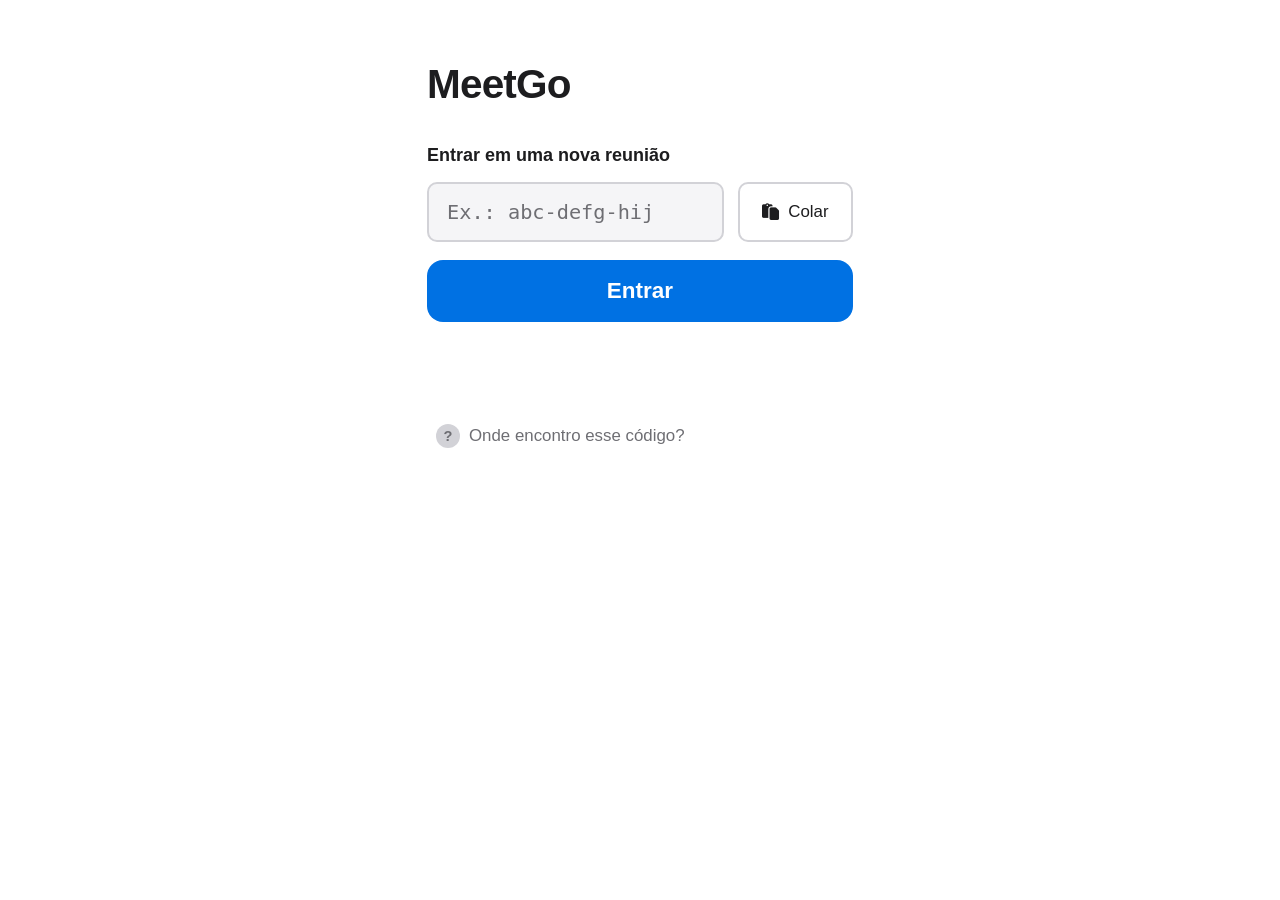
<file: index.html>
<!DOCTYPE html>
<html lang="pt-BR">
<head>
  <meta charset="UTF-8">
  <meta name="viewport" content="width=device-width, initial-scale=1.0, viewport-fit=cover">
  <meta name="theme-color" content="#000000">
  <meta name="apple-mobile-web-app-capable" content="yes">
  <meta name="apple-mobile-web-app-status-bar-style" content="black-translucent">
  <title>MeetGo — Entre no Google Meet pelo código</title>
  <meta name="description" content="MeetGo — entre em reuniões do Google Meet digitando o código da sala. Rápido, sem instalar nada.">
  <meta name="keywords" content="google meet, entrar no meet, código meet, meetgo">
  <meta property="og:title" content="MeetGo">
  <meta property="og:description" content="Entre no Google Meet pelo código da sala. Sem instalador, direto do navegador.">
  <meta property="og:type" content="website">
  <meta property="og:url" content="https://densyy.github.io/google-meet/">
  <meta property="og:image" content="https://densyy.github.io/google-meet/images/web-app-manifest-512x512.png">
  <meta name="twitter:card" content="summary">
  <meta name="apple-mobile-web-app-title" content="MeetGo">
  <meta name="application-name" content="MeetGo">
  <link rel="icon" type="image/png" href="images/favicon-96x96.png" sizes="96x96" />
  <link rel="icon" type="image/svg+xml" href="images/favicon.svg" />
  <link rel="shortcut icon" href="images/favicon.ico" />
  <link rel="apple-touch-icon" sizes="180x180" href="images/apple-touch-icon.png" />
  <link rel="manifest" href="images/site.webmanifest" />
  <link rel="stylesheet" href="css/base.css">
  <link rel="stylesheet" href="css/components/rooms.css">
  <link rel="stylesheet" href="css/components/form.css">
  <link rel="stylesheet" href="css/components/help.css">
  <link rel="stylesheet" href="css/components/modal.css">
  <link rel="stylesheet" href="css/components/toast.css">
  <link rel="stylesheet" href="https://cdnjs.cloudflare.com/ajax/libs/font-awesome/6.5.1/css/all.min.css">
</head>
<body>

  <main>
    <h1>MeetGo</h1>

    <!-- Minhas salas -->
    <section id="salas-section" class="salas-section hidden" aria-label="Minhas salvas">
      <h2>Minhas salas</h2>
      <p class="salas-hint">Toque numa sala para entrar</p>
      <div id="salas-list" class="salas-list"></div>
    </section>

    <!-- Entrar em nova reunião -->
    <section class="novo-section">
      <h2 class="novo-label">Entrar em uma nova reunião</h2>
      <div class="input-row">
        <input
          type="text"
          id="codigo-input"
          placeholder="Ex.: abc-defg-hij"
          aria-label="Código que alguém te enviou"
          autocomplete="off"
          autocapitalize="none"
          spellcheck="false"
        >
        <button id="btn-colar" class="btn-colar" type="button" aria-label="Colar código copiado">
          <i class="fa-solid fa-paste"></i> Colar
        </button>
      </div>
      <button id="btn-entrar" class="btn-entrar" type="button">Entrar</button>
      <div id="feedback" class="feedback" aria-live="polite" role="status"></div>
    </section>

    <!-- Ajuda -->
    <button id="btn-ajuda" class="btn-ajuda" type="button">
      <span class="btn-ajuda-circle">?</span> Onde encontro esse código?
    </button>

  </main>

  <!-- Toast (gerenciado por componente) -->
  <div id="toast-container" class="toast-container"></div>

  <!-- Modal container (gerenciado por componente) -->
  <div id="modal-overlay" class="modal-overlay">
    <div id="modal-box" class="modal-box">
      <h3 id="modal-titulo" class="modal-titulo"></h3>
      <div id="modal-conteudo" class="modal-conteudo"></div>
      <div id="modal-botoes" class="modal-botoes"></div>
    </div>
  </div>

  <script type="module" src="js/app.js"></script>
</body>
</html>
</file>
<file: css/base.css>
/* ══════════════════════════════════════════════
   BASE: Reset + Variáveis + Tipografia + Acessibilidade
   ══════════════════════════════════════════════ */

/* Reset */
*, *::before, *::after { box-sizing: border-box; margin: 0; padding: 0; }

:root {
  --bg: #fff; --surface: #f5f5f7; --text: #1d1d1f; --text-dim: #6e6e73;
  --accent: #0071e3; --accent-bg: #e8f0fe; --red: #e34444; --border: #d2d2d7;
  --radius: 16px; --r-sm: 10px;
  --font: clamp(1rem, 4.5vw, 1.125rem);
  --gap: clamp(1rem, 4vw, 1.5rem);
  --tr: 0.2s ease;
}
@media (prefers-color-scheme: dark) {
  :root {
    --bg: #000; --surface: #1c1c1e; --text: #f5f5f7; --text-dim: #a1a1a6;
    --accent: #2997ff; --accent-bg: #0a2a4a; --red: #ff453a; --border: #38383a;
  }
}

html { font-size: var(--font); -webkit-text-size-adjust: 100%; overflow-x: hidden; }
body {
  font-family: -apple-system, BlinkMacSystemFont, "SF Pro Text", sans-serif;
  background: var(--bg); color: var(--text); line-height: 1.5; min-height: 100dvh;
  padding: env(safe-area-inset-top) env(safe-area-inset-right) env(safe-area-inset-bottom) env(safe-area-inset-left);
  -webkit-font-smoothing: antialiased;
  overflow-x: hidden;
}
.hidden { display: none !important; }

/* Layout */
main {
  max-width: 480px; margin: 0 auto; padding: var(--gap);
  padding-top: clamp(2rem, 8vh, 3.5rem); padding-bottom: clamp(3rem, 10vh, 5rem);
}
h1 { font-size: 2rem; font-weight: 700; letter-spacing: -0.02em; margin-bottom: var(--gap); }
h2 { font-size: 1.125rem; font-weight: 600; margin-bottom: 0.5rem; }

/* Acessibilidade */
@media (prefers-reduced-motion: reduce) {
  *, *::before, *::after { animation-duration: 0.01ms !important; transition-duration: 0.01ms !important; }
}
:focus-visible { outline: 3px solid var(--accent); outline-offset: 2px; }
@media (min-width: 640px) { main { padding-top: 3rem; } h1 { font-size: 2.25rem; } }
</file>
<file: css/components/rooms.css>
/* ══════════════════════════════════════════════
   COMPONENTE: Salas (cards de sala)
   ══════════════════════════════════════════════ */

.salas-section { margin-bottom: clamp(2rem, 6vh, 3rem); }
.salas-hint { font-size: 0.9375rem; color: var(--text-dim); margin-bottom: 0.75rem; }
.salas-list { display: flex; flex-direction: column; gap: 0.75rem; }

.sala-card {
  display: flex; align-items: center; gap: 0.75rem;
  background: var(--surface); border: 1px solid var(--border); border-radius: var(--radius);
  padding: 1rem 1.25rem; min-height: 64px;
  transition: background var(--tr), border-color var(--tr); cursor: pointer;
}
.sala-card:hover { border-color: var(--accent); }
.sala-card:active { background: var(--accent-bg); }
.sala-card-info { flex: 1; min-width: 0; cursor: pointer; }
.sala-card-nome { font-size: 1.25rem; font-weight: 600; white-space: nowrap; overflow: hidden; text-overflow: ellipsis; }
.sala-card-codigo { font-size: 0.875rem; color: var(--text-dim); font-family: ui-monospace, "SF Mono", monospace; letter-spacing: 0.03em; }
.sala-card-acoes { display: flex; gap: 0.375rem; flex-shrink: 0; flex-wrap: wrap; }
.btn-card {
  display: inline-flex; align-items: center; justify-content: center;
  width: 44px; height: 44px; border: none; border-radius: var(--r-sm);
  background: transparent; color: var(--text-dim); font-size: 1.125rem;
  cursor: pointer; transition: background var(--tr), color var(--tr);
}
.btn-card i { font-size: 1rem; }
.btn-card:hover { background: var(--accent-bg); color: var(--text); }
.btn-card:active { background: var(--border); }
.btn-card.btn-remover { color: var(--red); }
.btn-card.btn-remover:hover { background: rgba(227,68,68,0.1); color: var(--red); }

/* Responsivo */
@media (max-width: 360px) {
  .sala-card { padding: 0.875rem 1rem; }
  .sala-card-nome { font-size: 1.125rem; }
  .btn-card { width: 40px; height: 40px; }
}
</file>
<file: css/components/form.css>
/* ══════════════════════════════════════════════
   COMPONENTE: Formulário nova reunião + Feedback
   ══════════════════════════════════════════════ */

.novo-section { margin-bottom: clamp(2rem, 6vh, 3rem); }
.novo-label { color: var(--text); font-weight: 600; font-size: 1rem; margin-bottom: 0.75rem; }
.input-row { display: flex; gap: 0.75rem; margin-bottom: 1rem; flex-wrap: nowrap; }
.input-row input { flex: 1; min-width: 0; }
.input-row input {
  flex: 1; padding: 0.875rem 1rem; border: 2px solid var(--border); border-radius: var(--r-sm);
  background: var(--surface); color: var(--text); font-size: 1.125rem;
  font-family: ui-monospace, "SF Mono", monospace; outline: none;
  transition: border-color var(--tr); min-height: 52px;
}
.input-row input:focus { border-color: var(--accent); }
.input-row input::placeholder { color: var(--text-dim); font-family: inherit; letter-spacing: normal; }
.btn-colar {
  display: inline-flex; align-items: center; justify-content: center; gap: 0.5rem;
  padding: 0 1.25rem; border: 2px solid var(--border); border-radius: var(--r-sm);
  background: var(--bg); color: var(--text); font-size: 0.9375rem; font-weight: 500;
  cursor: pointer; min-height: 52px; white-space: nowrap;
  transition: background var(--tr), border-color var(--tr);
}
.btn-colar:hover { border-color: var(--accent); background: var(--accent-bg); }
.btn-colar:active { background: var(--border); }
.btn-entrar {
  display: block; width: 100%; padding: 1rem; border: none; border-radius: var(--radius);
  background: var(--accent); color: #fff; font-size: 1.25rem; font-weight: 600;
  cursor: pointer; min-height: 60px;
  transition: opacity var(--tr), transform 0.1s, background var(--tr);
}
.btn-entrar:hover { filter: brightness(1.1); }
.btn-entrar:active { opacity: 0.85; transform: scale(0.98); }
.btn-entrar:disabled { opacity: 0.6; cursor: wait; }

/* Feedback inline */
.feedback { margin-top: 0.75rem; font-size: 0.9375rem; min-height: 1.5em; line-height: 1.5; }
.feedback.erro { color: var(--red); }
.feedback.ok { color: var(--accent); }

/* Responsivo */
@media (max-width: 360px) {
  .input-row { flex-wrap: wrap; }
  .btn-colar { padding: 0 1rem; }
}
</file>
<file: css/components/help.css>
/* ══════════════════════════════════════════════
   COMPONENTE: Botão Ajuda
   ══════════════════════════════════════════════ */

.btn-ajuda {
  display: inline-flex; align-items: center; gap: 0.5rem; border: none; background: none;
  color: var(--text-dim); font-size: 0.9375rem; cursor: pointer; padding: 0.5rem;
  margin-bottom: 0.25rem; border-radius: var(--r-sm);
  transition: color var(--tr), background var(--tr);
}
.btn-ajuda:hover { color: var(--accent); background: var(--accent-bg); }
.btn-ajuda:active { background: var(--border); }
.btn-ajuda-circle {
  display: inline-flex; align-items: center; justify-content: center;
  width: 24px; height: 24px; border-radius: 50%; background: var(--border);
  color: var(--text-dim); font-size: 0.8125rem; font-weight: 700;
  transition: background var(--tr), color var(--tr);
}
.btn-ajuda:hover .btn-ajuda-circle { background: var(--accent); color: #fff; }
</file>
<file: css/components/modal.css>
/* ══════════════════════════════════════════════
   COMPONENTE: Modal (overlay + box + conteúdo)
   ══════════════════════════════════════════════ */

.modal-overlay {
  position: fixed; inset: 0; background: rgba(0,0,0,.5);
  backdrop-filter: blur(4px); -webkit-backdrop-filter: blur(4px);
  display: flex; align-items: center; justify-content: center;
  z-index: 100; padding: var(--gap);
  opacity: 0; visibility: hidden;
}
.modal-overlay.visible {
  opacity: 1; visibility: visible;
  transition: opacity .25s ease, visibility .25s ease;
}
.modal-box {
  background: var(--bg); border-radius: var(--radius); width: 100%; max-width: 420px;
  max-height: 85dvh; overflow-y: auto; overscroll-behavior: contain;
  box-shadow: 0 12px 40px rgba(0,0,0,.25); transform: translateY(16px) scale(.97);
  transition: transform .25s ease;
}
.modal-overlay.visible .modal-box { transform: translateY(0) scale(1); }
.modal-titulo {
  font-size: 1.25rem; font-weight: 600; padding: 1.25rem 1.5rem 0;
}
.modal-conteudo { padding: 1rem 1.5rem; }
.modal-botoes { display: flex; gap: 0.75rem; justify-content: flex-end; padding: 0.75rem 1.5rem 1.25rem; }
.btn-modal {
  display: inline-flex; align-items: center; justify-content: center;
  padding: 0.5rem 1.125rem; border-radius: var(--r-sm); border: none; cursor: pointer;
  font-size: 0.9375rem; font-weight: 500;
  transition: background .15s ease, transform .1s ease; white-space: nowrap;
}
.btn-modal:active { transform: scale(.97); }
.btn-modal-padrão { background: var(--surface); color: var(--text); }
.btn-modal-padrão:hover { background: var(--border); }
.btn-modal-principal { background: var(--accent); color: #fff; }
.btn-modal-principal:hover { filter: brightness(1.1); }
.modal-conteudo p { margin-bottom: .75rem; line-height: 1.5; }
.modal-conteudo ul, .modal-conteudo ol { margin: .5rem 0 .75rem 1.25rem; line-height: 1.5; }
.modal-conteudo .exemplo { font-family: ui-monospace, "SF Mono", monospace; font-size: .9375rem; background: var(--surface); padding: .375rem .5rem; border-radius: 6px; }

/* Modal de ajuda — passos e exemplo */
.ajuda-passos { margin-bottom: 1rem; padding-left: 1.25rem; }
.ajuda-passos li { margin-bottom: .625rem; line-height: 1.5; }
.ajuda-passos li:last-child { margin-bottom: 0; }
.ajuda-exemplo { background: var(--surface); border-radius: var(--r-sm); padding: 1rem 1.25rem; margin-top: 1rem; }
.ajuda-exemplo-label { font-size: .8125rem; color: var(--text-dim); margin-bottom: .25rem; }
.ajuda-exemplo-url { font-family: ui-monospace, "SF Mono", monospace; font-size: .9375rem; color: var(--text); margin-bottom: .375rem; }
.ajuda-exemplo-codigo { color: var(--accent); font-weight: 600; }
.ajuda-exemplo-hint { font-size: .8125rem; color: var(--text-dim); margin-bottom: 0; margin-top: .5rem; padding-top: .5rem; border-top: 1px solid var(--border); }

/* Inputs e labels dentro do modal */
.modal-conteudo label { display: block; font-size: .875rem; font-weight: 500; color: var(--text-dim); margin-bottom: .375rem; }
.modal-conteudo input[type="text"] {
  width: 100%; padding: .75rem 1rem; border: 2px solid var(--border); border-radius: var(--r-sm);
  background: var(--surface); color: var(--text); font-size: 1rem; outline: none;
  transition: border-color var(--tr);
}
.modal-conteudo input[type="text"]:focus { border-color: var(--accent); }

/* Botões do modal */
.btn-modal-cancelar { background: var(--surface); color: var(--text); }
.btn-modal-cancelar:hover { background: var(--border); }
.btn-modal-ok { background: var(--accent); color: #fff; }
.btn-modal-ok:hover { filter: brightness(1.1); }
.btn-modal-danger { background: var(--red); color: #fff; }
.btn-modal-danger:hover { filter: brightness(1.1); }
</file>
<file: css/components/toast.css>
/* ══════════════════════════════════════════════
   COMPONENTE: Toast (notificações)
   ══════════════════════════════════════════════ */

.toast-container {
  position: fixed; bottom: clamp(1.5rem, 5vh, 2.5rem); left: 50%;
  transform: translateX(-50%); z-index: 200; display: flex; flex-direction: column-reverse;
  gap: 0.625rem; width: calc(100% - 2rem); max-width: 380px; pointer-events: none;
}
.toast {
  padding: 0.875rem 1rem; border-radius: var(--r-sm); font-size: 0.9375rem;
  line-height: 1.4; text-align: center; pointer-events: auto; word-break: break-word;
  box-shadow: 0 4px 12px rgba(0,0,0,.15);
}
.toast-ok { background: #d1fae5; color: #065f46; }
.toast-erro { background: #fee2e2; color: #991b1b; }
.toast-info { background: #e0f2fe; color: #0c4a6e; }
@media (prefers-color-scheme: dark) {
  .toast-ok { background: #064e3b; color: #6ee7b7; }
  .toast-erro { background: #7f1d1d; color: #fca5a5; }
  .toast-info { background: #0c4a6e; color: #bae6fd; }
}
@keyframes toast-in { from { opacity: 0; transform: translateY(8px) scale(.96); } to { opacity: 1; transform: translateY(0) scale(1); } }
.toast-anim { animation: toast-in .25s ease; }
@keyframes toast-out { to { opacity: 0; transform: translateY(-8px) scale(.96); } }
.toast-saindo { animation: toast-out .2s ease forwards; }
</file>
<file: css/pages/transicao.css>
/* ══════════════════════════════════════════════
   PÁGINA: Transição (countdown + redirect)
   ══════════════════════════════════════════════ */

.transicao-main {
  display: flex; align-items: center; justify-content: center;
  min-height: 100dvh; padding: var(--gap);
  padding-top: env(safe-area-inset-top); padding-bottom: env(safe-area-inset-bottom);
  max-width: 100%;
}
.transicao-card {
  text-align: center; width: 100%; max-width: 360px;
  background: var(--surface); border: 1px solid var(--border); border-radius: var(--radius);
  padding: clamp(1.5rem, 5vw, 2.5rem); position: relative; overflow: hidden;
}
.transicao-card::before {
  content: ''; position: absolute; inset: 0;
  background: radial-gradient(180px 120px at 50% 0%, rgba(0,113,227,.06), transparent);
  pointer-events: none;
}
.transicao-icon {
  display: inline-flex; align-items: center; justify-content: center;
  width: 64px; height: 64px; border-radius: 50%; background: var(--accent);
  color: #fff; font-size: 1.5rem; margin-bottom: clamp(1rem, 4vw, 1.5rem);
  box-shadow: 0 4px 16px rgba(0,113,227,.35);
  animation: pulse 2s ease-in-out infinite;
}
@keyframes pulse {
  0%, 100% { box-shadow: 0 4px 16px rgba(0,113,227,.35); }
  50% { box-shadow: 0 4px 28px rgba(0,113,227,.5); }
}
.transicao-titulo {
  font-size: clamp(1.5rem, 6vw, 1.75rem); font-weight: 700; letter-spacing: -0.02em;
  color: var(--text); margin-bottom: .25rem;
}
.transicao-nome {
  font-size: 1rem; font-weight: 500; color: var(--text-dim);
  margin-bottom: clamp(1.5rem, 6vw, 2rem); white-space: nowrap;
  overflow: hidden; text-overflow: ellipsis; max-width: 100%;
}

/* Countdown */
.transicao-countdown-wrap {
  position: relative; width: clamp(110px, 36vw, 120px); height: clamp(110px, 36vw, 120px);
  margin: 0 auto clamp(1.25rem, 4vw, 1.75rem);
}
.transicao-countdown-svg { width: 100%; height: 100%; transform: rotate(-90deg); }
.transicao-countdown-bg {
  fill: none; stroke: var(--border); stroke-width: 6;
}
.transicao-countdown-ring {
  fill: none; stroke: var(--accent); stroke-width: 6; stroke-linecap: round;
  transition: stroke-dashoffset 1s linear;
}
.transicao-countdown-num {
  position: absolute; inset: 0; display: flex; align-items: center; justify-content: center;
  font-size: clamp(2rem, 8vw, 2.5rem); font-weight: 700; color: var(--text);
  font-variant-numeric: tabular-nums;
}

.transicao-msg {
  font-size: .9375rem; color: var(--text-dim); line-height: 1.5;
  margin-bottom: clamp(1.5rem, 6vw, 2.5rem);
}

/* Botão fallback */
.transicao-fallback {
  display: inline-flex; align-items: center; gap: .5rem;
  font-weight: 600; padding: .875rem 1.5rem;
  border-radius: var(--r-sm);
  transition: background .15s ease, transform .1s ease;
  margin-bottom: 1rem;
}
.transicao-fallback:active { transform: scale(.97); }

/* Voltar */
.transicao-voltar {
  display: inline-flex; align-items: center; gap: .4rem;
  color: var(--text-dim); text-decoration: none; font-size: .9rem;
  padding: .5rem; transition: color .15s ease;
}
.transicao-voltar:hover { color: var(--accent); }
</file>
